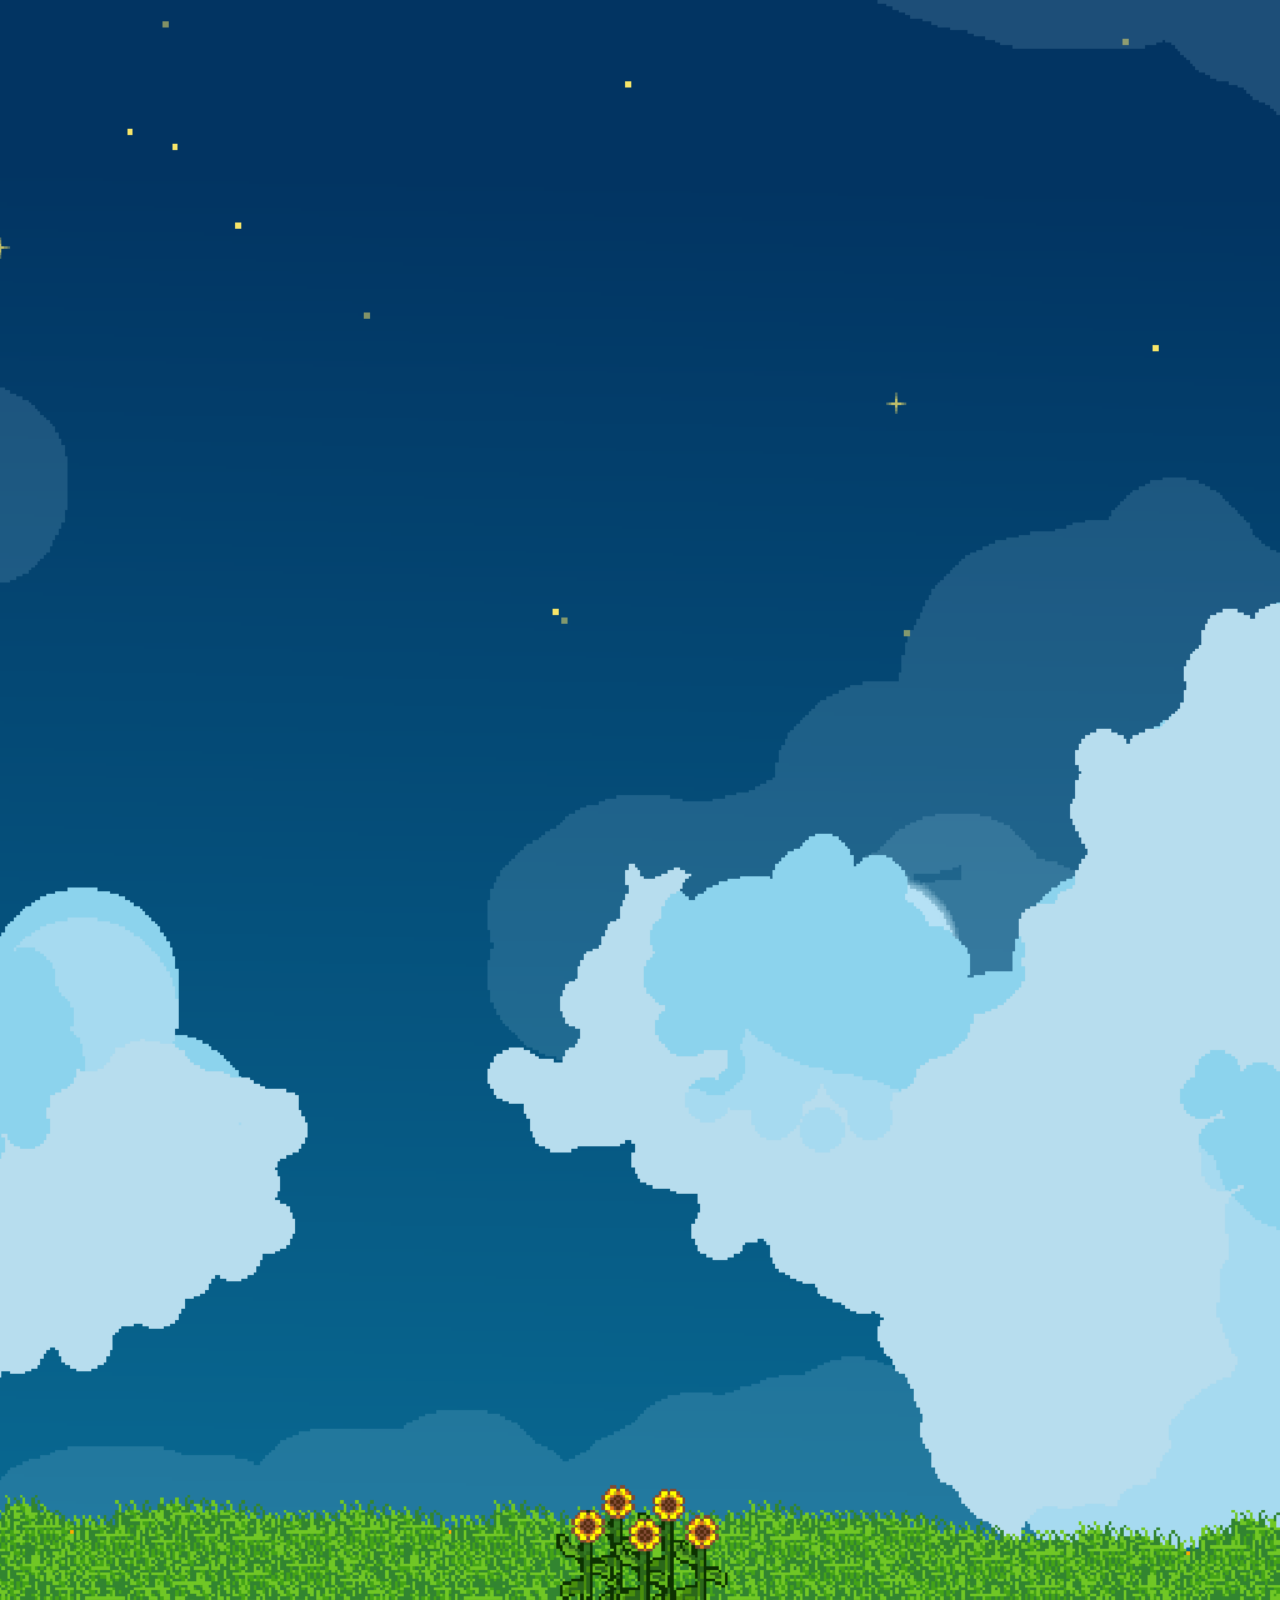
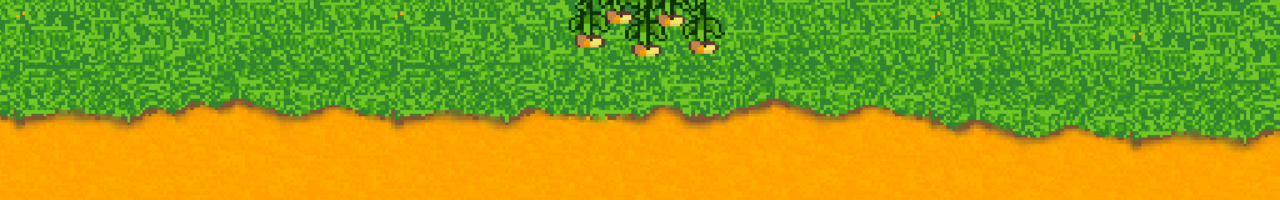
<file: index.html>
<!DOCTYPE html>
<html lang="en">
<head>
    <meta charset="UTF-8">
    <meta name="viewport" content="width=device-width, initial-scale=1.0">
    <link rel="stylesheet" href="styles.css">
    <title>Valentines Invitation</title>
</head>
<body>


    <div class="container">
        <h1>Hello Athena!</h1>
        <h3>Please scroll down</h3>
    </div>

    <div class="message-notification">
        <img src="./images/notification.png" alt="notification" class="custom-button">
        <h4>You have a special invitation! 💌</h4>
        <img src="./images/open-button.png" alt="View Invitation" id="openImageBtn" class="custom-button">
    </div>


    <div id="imageModal" class="modal">
        <span class="close">&times;</span>
        <img src="./images/inv.png" alt="Invitation" class="modal-content"> 
        <div class="modal-choices">
            <a href="surprise.html">
                <img src="./images/yes_button.png" alt="yes-button">
            </a>
            <a href="surprise.html">
                <img src="./images/yes_button.png" alt="yes-button">
            </a>
        </div>
    </div>


    <script src="script.js"></script>
</body>
</html>
</file>
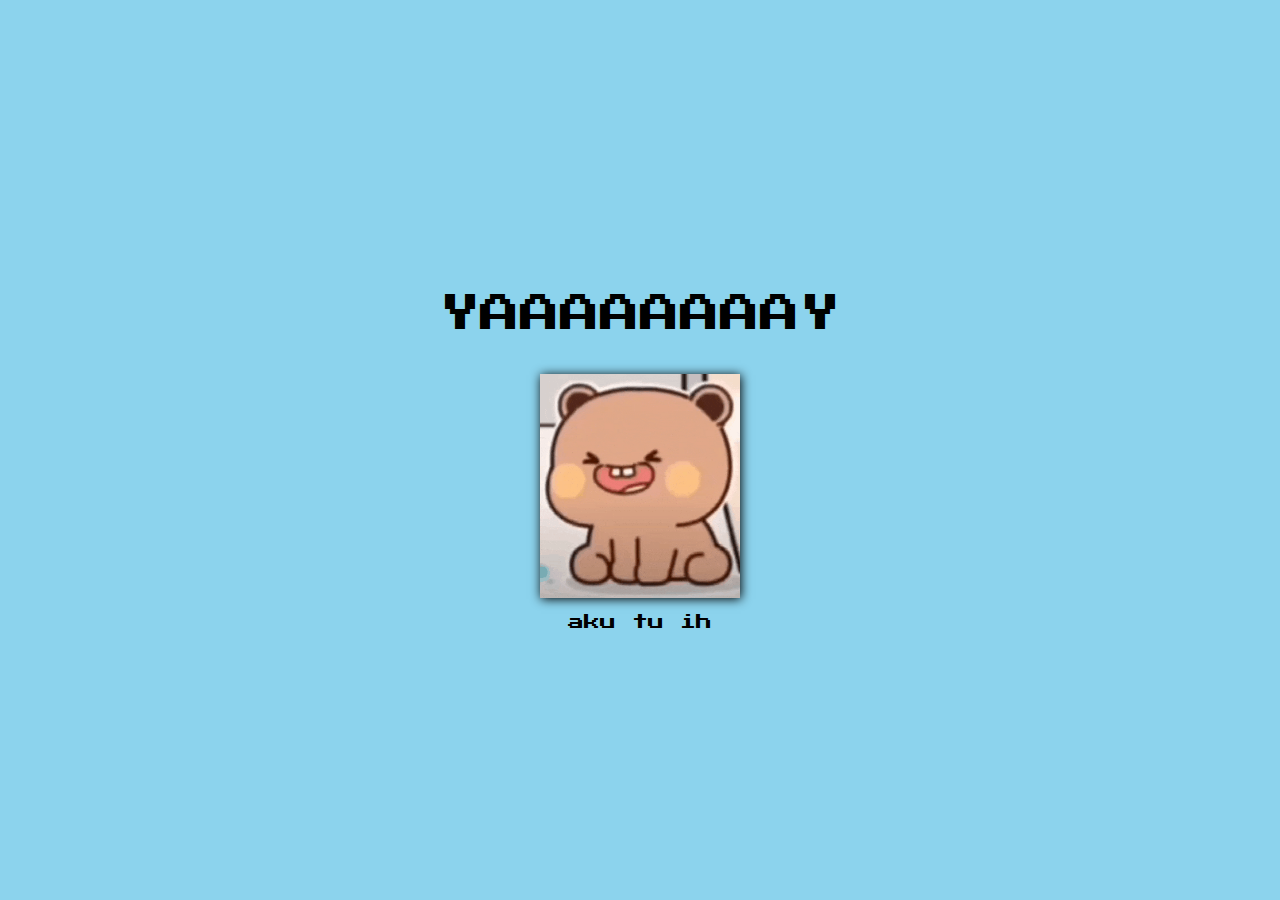
<file: surprise.html>
<!DOCTYPE html>
<html lang="en">
<head>
    <meta charset="UTF-8">
    <meta name="viewport" content="width=device-width, initial-scale=1.0">
    <link rel="stylesheet" href="surpise.css">
    <title>Yay!</title>
</head>
<body>
    <div class="centered-image">
        <p class="yay">YAAAAAAAAY</p>
        <img src="./images/bubu.gif" alt="bubu">
        <p>aku tu ih</p>
    </div>
</body>
</html>
</file>
<file: styles.css>
@import url('https://fonts.googleapis.com/css2?family=Inter:ital,wght@0,100..900;1,100..900&family=Open+Sans:wght@300..800&family=Pixelify+Sans:wght@400..700&family=Press+Start+2P&display=swap');

/* General Styles */
body {
    display: flex;
    flex-direction: column; /* Allows stacking elements */
    align-items: center;
    margin: 0;
    background: #f5f5f5;
    background: url('./images/background.png') no-repeat center top;
    background-size: cover;
    height: 1440px;
    min-height: 200vh; /* Increased height to allow scrolling */
    font-family: "Press Start 2P", sans-serif;
}

a {
    text-decoration: none;
}

/* Fade-in Effect */
@keyframes fadeIn {
    from {
        opacity: 0;
        transform: translateY(0px);
    }
    to {
        opacity: 1;
        transform: translateY(-150px);
    }
}

/* Slow Bouncing Effect */
@keyframes slowBounce {
    0%, 100% {
        transform: translateY(0px);
    }
    50% {
        transform: translateY(-20px);
    }
}

/* Main Container */
.container {
    padding-top: 450px;
    color: #ffac00;
    text-shadow: 1px 1px 5px #542c0e;
    text-align: center;
    opacity: 0;
    animation: fadeIn 1.5s ease-in-out forwards, slowBounce 4s ease-in-out infinite;
}

/* Message Notification (Hidden Initially, appears on scroll) */
.message-notification {
    text-align: center;
    opacity: 0; /* Keeps it hidden at first */
    transform: translateY(30px);
    transition: opacity 1s ease-out, transform 1s ease-out;
    color: #ffac00;
    text-shadow: 1px 1px 5px #542c0e;
    font-size: 16px;
    margin-top: 500px; /* Push it below the main container */
}

/* Show when scrolled */
.message-notification.visible {
    opacity: 1;
    transform: translateY(0);
    animation: slowBounce 4s ease-in-out infinite; /* Starts bouncing after appearing */
}

/* Custom Image Button */
.custom-button {
    width: 300px; /* Adjust to fit properly */
    height: auto;
    margin-top: 20px;
    cursor: pointer;
    transition: transform 0.2s ease-in-out;
}

/* Hover Effect */
.custom-button:hover {
    transform: scale(1.1);
}

/* Modal Styling (Hidden Initially) */
.modal {
    display: flex; /* Hidden on page load */
    flex-direction: column;
    position: fixed;
    z-index: 1000;
    left: 0;
    top: 0;
    width: 100%;
    height: 100%;
    background-color: rgba(0, 0, 0, 0.8);
    display: flex;
    justify-content: center;
    align-items: center;
}

/* Modal Content (Invitation Image) */
.modal-content {
    max-width: 90%;
    max-height: 80%;
    border-radius: 10px;
}

/* Modal Choices Container */
.modal-choices {

    justify-content: center;
    gap: 20px; /* Adds space between the buttons */
    margin-top: 20px;
}

/* Yes Buttons */
.modal-choices img {
    width: 150px; /* Adjust the button size */
    height: auto; /* Maintain aspect ratio */
    cursor: pointer;
    transition: transform 0.2s ease-in-out;
}

/* Hover Effect */
.modal-choices img:hover {
    transform: scale(1.1);
}

/* Close Button */
.close {
    position: absolute;
    top: 20px;
    right: 40px;
    font-size: 40px;
    color: white;
    cursor: pointer;
}
</file>
<file: surpise.css>
@import url('https://fonts.googleapis.com/css2?family=Inter:ital,wght@0,100..900;1,100..900&family=Open+Sans:wght@300..800&family=Pixelify+Sans:wght@400..700&family=Press+Start+2P&display=swap');

body {
    display: flex;
    justify-content: center; /* Centers horizontally */
    align-items: center; /* Centers vertically */
    height: 100vh; /* Full viewport height */
    margin: 0; /* Remove default margin */
    background-color: #8cd3ed; /* Optional background */
    font-family: "Press Start 2P";
}

/* Slow Bouncing Effect */
@keyframes slowBounce {
    0%, 100% {
        transform: translateY(0px);
    }
    50% {
        transform: translateY(-20px);
    }
}

/* Ensure the div itself is centered */
.centered-image {
    display: flex;
    flex-direction: column;
    justify-content: center;
    align-items: center;
}

/* Adjust the image size if necessary */
.centered-image img {
    max-width: 50%; /* Prevents overflow */
    height: auto;
    box-shadow: 1px 1px 10px black;
}

.yay{
    font-size: 40px;
    animation: slowBounce 0.5s ease-in-out infinite;
}
</file>
